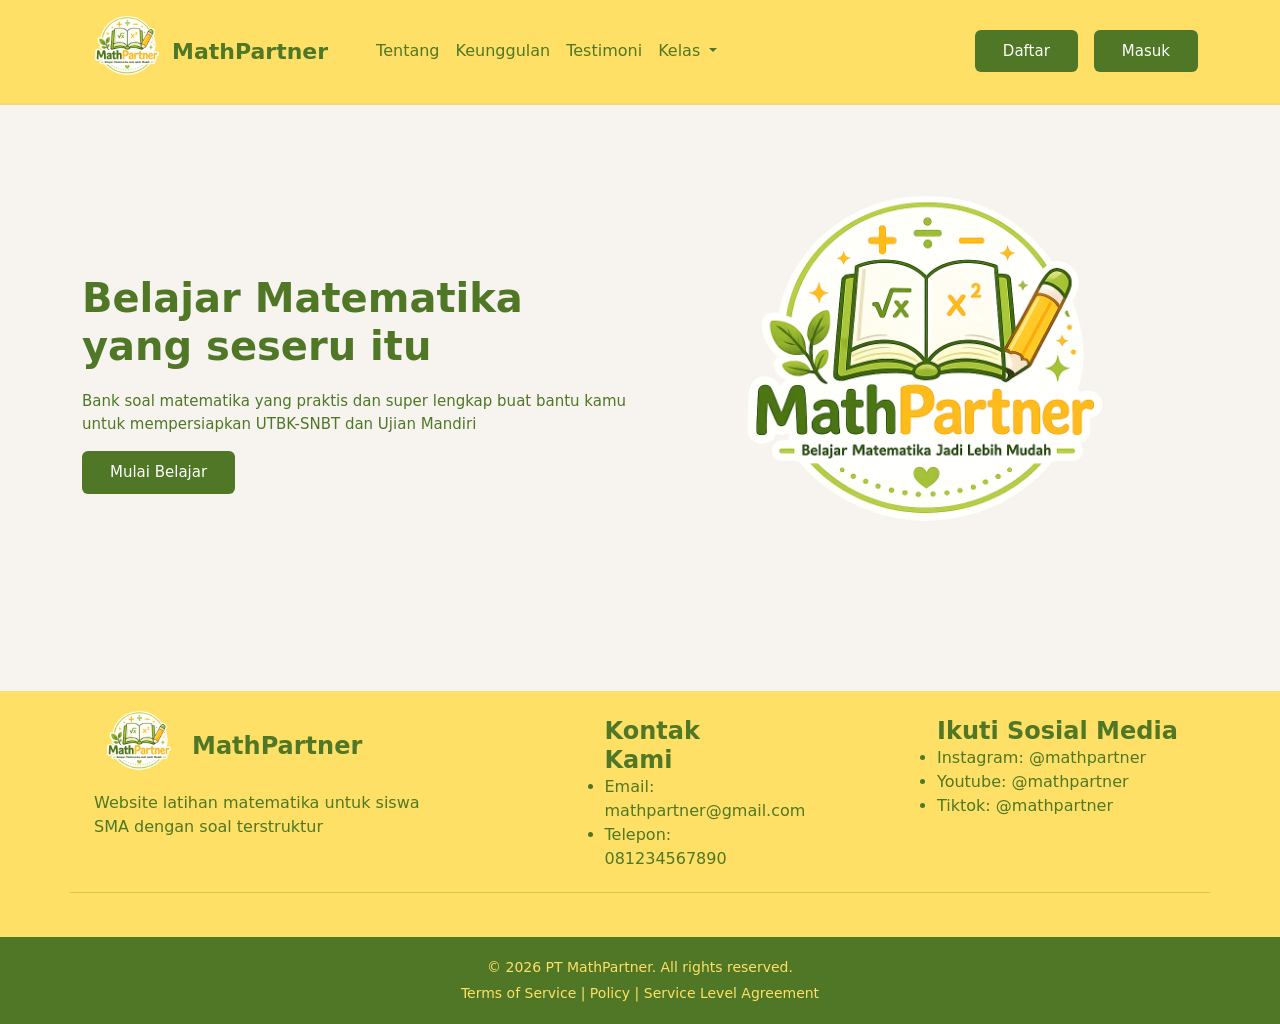
<file: index.html>
<!DOCTYPE html>
<html lang="en">
<head>
  <meta charset="UTF-8">
  <meta name="viewport" content="width=device-width, initial-scale=1.0">
  <title>MathPartner</title>

  <link href="https://cdn.jsdelivr.net/npm/bootstrap@5.3.8/dist/css/bootstrap.min.css" rel="stylesheet">
  <link rel="stylesheet" href="style.css">
  
  <style>
    .btn-hijau-custom {
      background-color: #4f7726;
      color: white;
      border: none;
    }

  </style>

</head>

<body>

<nav class="navbar navbar-expand-lg navbar-custom">
  <div class="container">
    
     <a class="navbar-brand d-flex align-items-center" href="#">
      <img src="foto/baru.png" alt="Logo" width="90" height="auto" class="d-inline-block align-text-top">
      <span class="text-judul">MathPartner</span>
    </a>

    <button class="navbar-toggler" type="button" data-bs-toggle="collapse" data-bs-target="#navbarNav">
      <span class="navbar-toggler-icon"></span>
    </button>

    <div class="collapse navbar-collapse ms-4">
      <ul class="navbar-nav">

        <a style="color: #4f7726;" class="nav-link active" href="tentang.html">Tentang</a>
        <a style="color: #4f7726;" class="nav-link" href="keunggulan.html">Keunggulan</a>
        <a style="color: #4f7726;" class="nav-link" href="testimoni.html">Testimoni</a>
        <li class="nav-item dropdown list-unstyled">
          <a style="color: #4f7726;" class="nav-link dropdown-toggle" href="#" data-bs-toggle="dropdown">
            Kelas
          </a>
          <ul class="dropdown-menu">
            <li><a class="dropdown-item" href="masuk.php">Kelas 10</a></li>
            <li><a class="dropdown-item" href="masuk.php">Kelas 11</a></li>
            <li><a class="dropdown-item" href="masuk.php">Kelas 12</a></li>
          </ul>
        </li>

        </ul>

        <div class="d-flex ms-auto gap-3">
        <a href="daftar.php" class="btn btn-hijau-custom">Daftar</a>        
        <a href="masuk.php" class="btn btn-hijau-custom">Masuk</a>        
    </div>
    </div>

</nav>
<br>
<section class="isi">
    <div class="container mt-0 mb-1 pb-5">
        <div class="row align-items-center">
            <div class="col-md-6">
                <h1 class="judul">Belajar Matematika <br>yang <span>seseru itu</span></h1>
                <p class="isi-judul">
                      Bank soal matematika yang praktis dan super lengkap buat bantu kamu
                      untuk mempersiapkan UTBK-SNBT dan Ujian Mandiri
                </p>
                <a href="daftar.php" class="btn btn-hijau-custom">Mulai Belajar</a>
                 </div>
                 <div class="col-md-6 logo-beranda">
                <img src="foto/baru.png" class="hero-img">
                </div>
           
        </div>
    </div>

</section>
<footer class="footer">
        <div class="container">
  <div class="row justify-content-between">                
    <div class="col-md-4 ps-4">
      <div class="d-flex align-items-center">
        <img src="foto/baru.png" alt="Logo" width="90" height="auto" class="me-2">
          <h4 class="fw-bold m-0">MathPartner</h4>
      </div>
        <p class="m-0" style="font-size: medium;">Website latihan matematika untuk siswa SMA dengan soal terstruktur</p>
      </div>
        <div class="col-md-2">
          <h4 class="fw-bold m-0 mt-3">Kontak Kami</h4>
            <ul class="list">
            <li class="text-tabel">Email: mathpartner@gmail.com</li>
            <li class="text-tabel">Telepon: 081234567890</li>
            </ul>

          </div>
            <div class="col-md-3">
              <h4 class="fw-bold m-0 mt-3">Ikuti Sosial Media</h4>
                <ul class="list">
                  <li class="text-tabel">Instagram: @mathpartner</li>
                  <li class="text-tabel">Youtube: @mathpartner</li>
                  <li class="text-tabel">Tiktok: @mathpartner</li>
                </ul>
                </div>
                
                <hr>
        </div>
        <br>
        </footer>
        <div class="footer-bawah">
        <p>© 2026 PT MathPartner. All rights reserved.</p>
        <p>Terms of Service | Policy | Service Level Agreement</p>
    </div>
</body>
</html>
<script src="https://cdn.jsdelivr.net/npm/bootstrap@5.3.8/dist/js/bootstrap.bundle.min.js"></script>


</body>
</html>
</file>
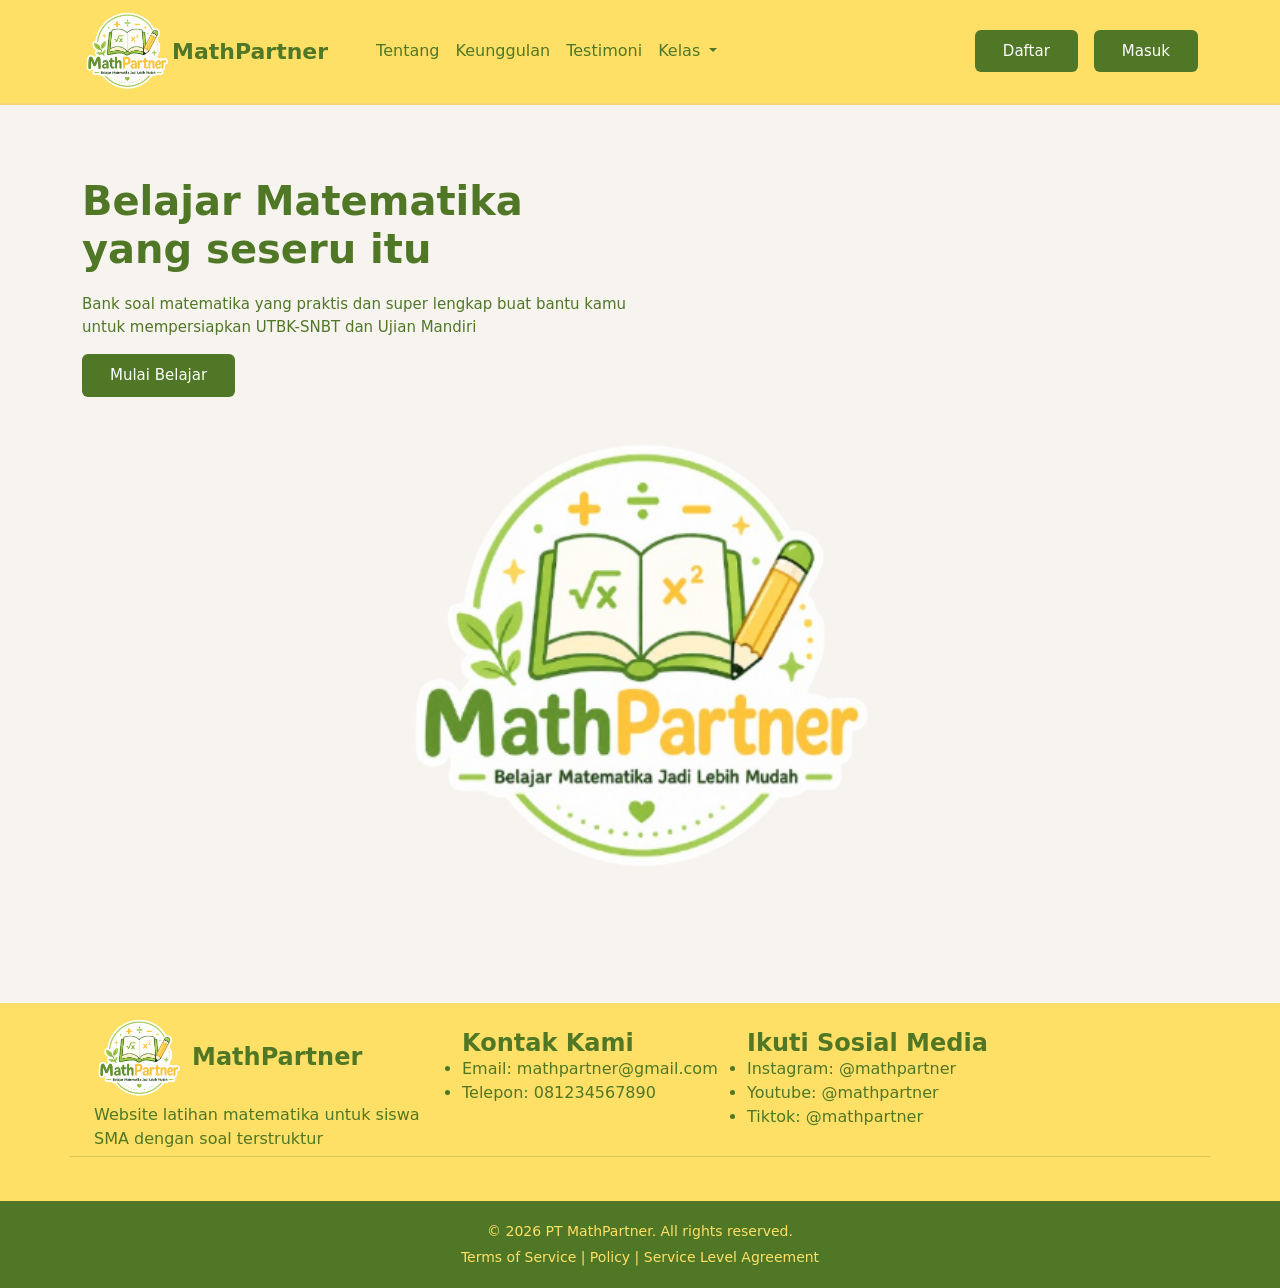
<file: halaman1.html>
<!DOCTYPE html>
<html lang="en">
<head>
  <meta charset="UTF-8">
  <meta name="viewport" content="width=device-width, initial-scale=1.0">
  <title>MathPartner</title>

  <link href="https://cdn.jsdelivr.net/npm/bootstrap@5.3.8/dist/css/bootstrap.min.css" rel="stylesheet">
  <link rel="stylesheet" href="style.css">
  
  <style>
    .btn-hijau-custom {
      background-color: #4f7726;
      color: white;
      border: none;
    }
  </style>

</head>

<body>

<nav class="navbar navbar-expand-lg navbar-custom">
  <div class="container">
    
     <a class="navbar-brand d-flex align-items-center" href="#">
      <img src="baru.png" alt="Logo" width="90" height="auto" class="d-inline-block align-text-top">
      <span class="text-judul">MathPartner</span>
    </a>

    <button class="navbar-toggler" type="button" data-bs-toggle="collapse" data-bs-target="#navbarNav">
      <span class="navbar-toggler-icon"></span>
    </button>

    <div class="collapse navbar-collapse ms-4">
      <ul class="navbar-nav">

        <a style="color: #4f7726;" class="nav-link active" href="tentang.html">Tentang</a>
        <a style="color: #4f7726;" class="nav-link" href="keunggulan.html">Keunggulan</a>
        <a style="color: #4f7726;" class="nav-link" href="testimoni.html">Testimoni</a>
        <li class="nav-item dropdown list-unstyled">
          <a style="color: #4f7726;" class="nav-link dropdown-toggle" href="#" data-bs-toggle="dropdown">
            Kelas
          </a>
          <ul class="dropdown-menu">
            <li><a class="dropdown-item" href="masuk.php">Kelas 10</a></li>
            <li><a class="dropdown-item" href="masuk.php">Kelas 11</a></li>
            <li><a class="dropdown-item" href="masuk.php">Kelas 12</a></li>
          </ul>
        </li>

        </ul>

        <div class="d-flex ms-auto gap-3">
        <a href="daftar.php" class="btn btn-hijau-custom">Daftar</a>        
        <a href="masuk.php" class="btn btn-hijau-custom">Masuk</a>        
    </div>
    </div>

</nav>
<br>
<section class="isi">
    <div class="container mt-5 mb-5 pb-5">
        <div class="row align-items-center">
            <div class="col-md-6">
                <h1 class="judul">Belajar Matematika <br>yang <span>seseru itu</span></h1>
                <p class="isi-judul">
                      Bank soal matematika yang praktis dan super lengkap buat bantu kamu
                      untuk mempersiapkan UTBK-SNBT dan Ujian Mandiri
                </p>
                <a href="" class="btn btn-hijau-custom">Mulai Belajar</a>
                 </div>
                 <div class="logo-beranda">
                <img src="baru.png" class="hero-img">
                </div>
           
        </div>
    </div>

</section>
<footer class="footer">
        <div class="container">
            <div class="row">
                <div class="col-md-4 ps-4">
                    <div class="d-flex align-items-center">
                     <img src="baru.png" alt="Logo" width="90" height="auto" class="me-2">
                <h4 class="fw-bold m-0">MathPartner</h4>
                </div>
                <p class="m-0" style="font-size: medium;">Website latihan matematika untuk siswa SMA dengan soal terstruktur</p>
                </div>
                <div class="col-md-3">
                <h4 class="fw-bold m-0 mt-3">Kontak Kami</h4>
                        <ul class="list">
                        <li class="text-tabel">Email: mathpartner@gmail.com</li>
                        <li class="text-tabel">Telepon: 081234567890</li>

                        </ul>
                </div>
                <div class="col-md-3">
                <h4 class="fw-bold m-0 mt-3">Ikuti Sosial Media</h4>
                        <ul class="list">
                             <li class="text-tabel">Instagram: @mathpartner</li>
                             <li class="text-tabel">Youtube: @mathpartner</li>
                             <li class="text-tabel">Tiktok: @mathpartner</li>
                        </ul>
                </div>
                
                <hr>
        </div>
        <br>
        </footer>
        <div class="footer-bawah">
        <p>© 2026 PT MathPartner. All rights reserved.</p>
        <p>Terms of Service | Policy | Service Level Agreement</p>
    </div>
</body>
</html>
<script src="https://cdn.jsdelivr.net/npm/bootstrap@5.3.8/dist/js/bootstrap.bundle.min.js"></script>


</body>
</html>
</file>
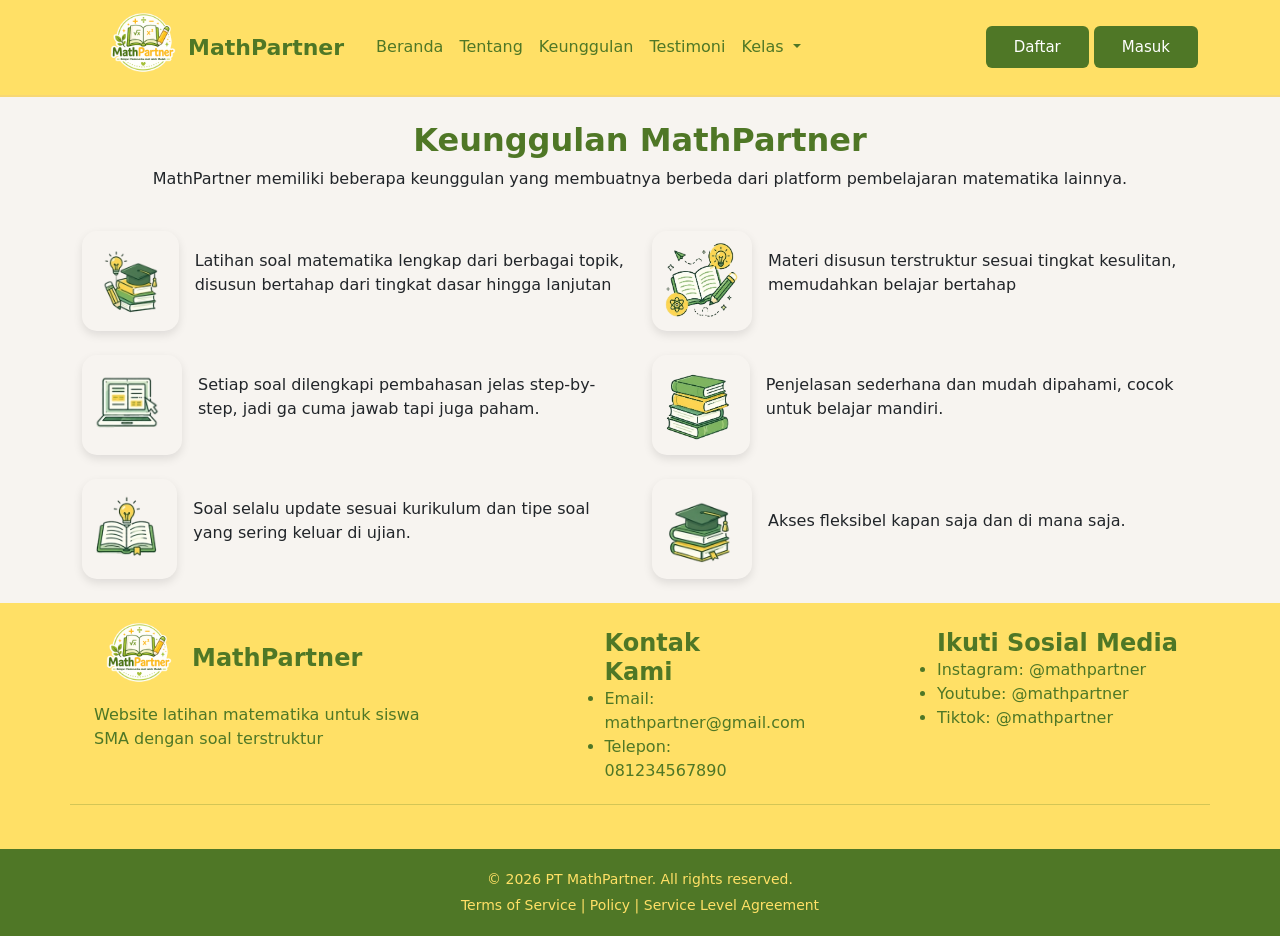
<file: keunggulan.html>
<!DOCTYPE html>
<html lang="en">
<head>
  <meta charset="UTF-8">
  <meta name="viewport" content="width=device-width, initial-scale=1.0">
  <title>MathPartner</title>

  <link href="https://cdn.jsdelivr.net/npm/bootstrap@5.3.8/dist/css/bootstrap.min.css" rel="stylesheet">
  <link rel="stylesheet" href="style.css">

  <style>
    .icon img {
        width: 100px;
        height: 100px;
        padding: 10px;
        border-radius: 15px;
        box-shadow: 0 4px 10px rgba(0,0,0,0.1);
    }

    h2{
      text-align: center;
      font-weight: bold;
      color: #4f7726;

    }
     .btn-hijau-custom {
      background-color: #4f7726;
      color: white;
      border: none;
    }
  </style>
</head>

<body>

<nav class="navbar navbar-expand-lg navbar-custom">
  <div class="container">
    
     <a class="navbar-brand d-flex align-items-center" href="#">
      <a href="index.html">
      <img src="foto/baru.png" alt="Logo" width="90" height="auto" class="d-inline-block align-text-top"></a>
      <span class="text-judul">MathPartner</span>
    </a>

    <button class="navbar-toggler" type="button" data-bs-toggle="collapse" data-bs-target="#navbarNav">
      <span class="navbar-toggler-icon"></span>
    </button>

    <div class="collapse navbar-collapse ms-4">
      <ul class="navbar-nav">

      <a style="color: #4f7726;" class="nav-link active" href="index.html">Beranda</a>
      <a style="color: #4f7726;" class="nav-link active" href="tentang.html">Tentang</a>
      <a style="color: #4f7726;" class="nav-link" href="keunggulan.html">Keunggulan</a>
      <a style="color: #4f7726;" class="nav-link" href="testimoni.html">Testimoni</a>
       <li class="nav-item dropdown list-unstyled">
      <a style="color: #4f7726;" class="nav-link dropdown-toggle" href="#" data-bs-toggle="dropdown">
      Kelas
      </a>
          <ul class="dropdown-menu">
            <li><a class="dropdown-item" href="kelas10.php">Kelas 10</a></li>
            <li><a class="dropdown-item" href="kelas11.php">Kelas 11</a></li>
            <li><a class="dropdown-item" href="kelas12.php">Kelas 12</a></li>
          </ul>
        </li>

        </ul>

        <div class="dflex ms-auto gap-3">
        <a href="daftar.php" class="btn btn-hijau-custom">Daftar</a>
        <a href="masuk.php" class="btn btn-hijau-custom">Masuk</a>
    </div>
    </div>
</nav>

<section class="section-header"> 
  <div class="container">
    <h2 class="mt-4">Keunggulan MathPartner</h2>
    <p style="text-align: center;">MathPartner memiliki beberapa keunggulan yang membuatnya berbeda dari platform pembelajaran matematika lainnya.</p>
    <br>
    <div class="row text-start">
      <div class="col -md-6 icon">


        <div class="d-flex align-items-center mb-4">
          <img src="foto/bukuni.png" class="me-3">
          <p>Latihan soal matematika lengkap dari berbagai topik, disusun bertahap dari tingkat dasar hingga lanjutan</p>
        </div>

        <div class="d-flex align-items-center mb-4">
          <img src="foto/icon3.png" class="me-3">
          <p>Setiap soal dilengkapi pembahasan jelas step-by-step, jadi ga cuma jawab tapi juga paham.</p>
        </div>

        <div class="d-flex align-items-center mb-4">
          <img src="foto/icon4.png" class="me-3">
          <p>Soal selalu update sesuai kurikulum dan tipe soal yang sering keluar di ujian.</p>
        </div>
      
      </div>

      <div class="col-md-6 icon">
      
        <div class="d-flex align-items-center mb-4">
          <img src="foto/icon6.png" class="me-3">
          <p>Materi disusun terstruktur sesuai tingkat kesulitan, memudahkan belajar bertahap</p>
        </div>

         <div class="d-flex align-items-center mb-4">
          <img src="foto/icon5.png" class="me-3">
          <p>Penjelasan sederhana dan mudah dipahami, cocok untuk belajar mandiri.</p>
        </div>

         <div class="d-flex align-items-center mb-4">
          <img src="foto/buku2.png" class="me-3">
          <p>Akses fleksibel kapan saja dan di mana saja.</p>
        </div>
    </div>
       
  </div>
  </section>
  <footer class="footer">
        <div class="container">
  <div class="row justify-content-between">                <div class="col-md-4 ps-4">
                    <div class="d-flex align-items-center">
                     <img src="foto/baru.png" alt="Logo" width="90" height="auto" class="me-2">
                <h4 class="fw-bold m-0">MathPartner</h4>
                </div>
                <p class="m-0" style="font-size: medium;">Website latihan matematika untuk siswa SMA dengan soal terstruktur</p>
                </div>
                <div class="col-md-2">
                <h4 class="fw-bold m-0 mt-3">Kontak Kami</h4>
                        <ul class="list">
                        <li class="text-tabel">Email: mathpartner@gmail.com</li>
                        <li class="text-tabel">Telepon: 081234567890</li>

                        </ul>
                </div>
                <div class="col-md-3">
                <h4 class="fw-bold m-0 mt-3">Ikuti Sosial Media</h4>
                        <ul class="list">
                             <li class="text-tabel">Instagram: @mathpartner</li>
                             <li class="text-tabel">Youtube: @mathpartner</li>
                             <li class="text-tabel">Tiktok: @mathpartner</li>
                        </ul>
                </div>
                
                <hr>
        </div>
        <br>
        </footer>
        <div class="footer-bawah">
        <p>© 2026 PT MathPartner. All rights reserved.</p>
        <p>Terms of Service | Policy | Service Level Agreement</p>
    </div>
</body>
</html>
<script src="https://cdn.jsdelivr.net/npm/bootstrap@5.3.8/dist/js/bootstrap.bundle.min.js"></script>


</body>
</html>
</file>
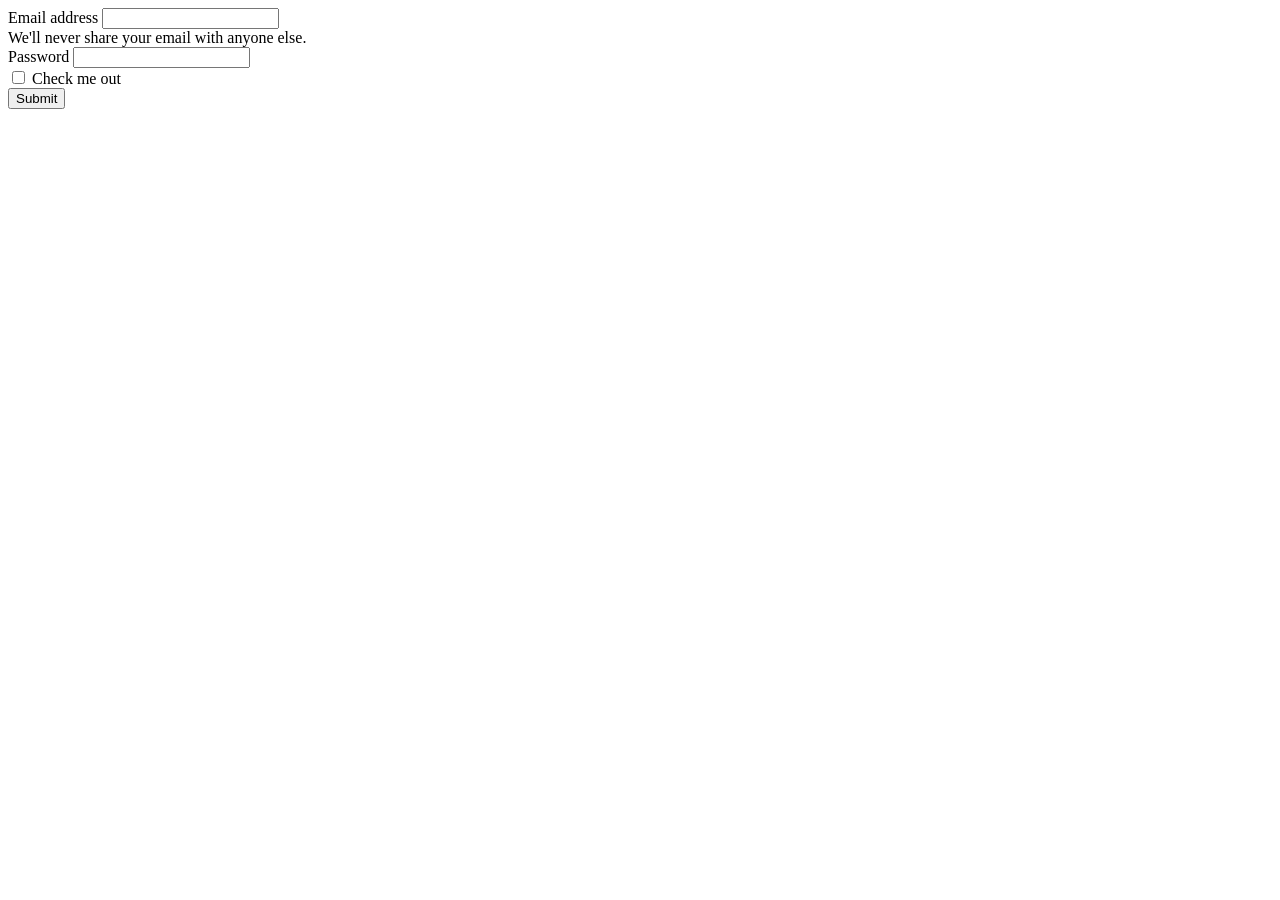
<file: soal11.html>
<!DOCTYPE html>
<html lang="en">
<head>
    <meta charset="UTF-8">
    <meta name="viewport" content="width=device-width, initial-scale=1.0">
    <title>Halaman Soal</title>
</head>
<body>
    <form>
  <form>
  <div class="mb-3">
    <label for="exampleInputEmail1" class="form-label">Email address</label>
    <input type="email" class="form-control" id="exampleInputEmail1" aria-describedby="emailHelp">
    <div id="emailHelp" class="form-text">We'll never share your email with anyone else.</div>
  </div>
  <div class="mb-3">
    <label for="exampleInputPassword1" class="form-label">Password</label>
    <input type="password" class="form-control" id="exampleInputPassword1">
  </div>
  <div class="mb-3 form-check">
    <input type="checkbox" class="form-check-input" id="exampleCheck1">
    <label class="form-check-label" for="exampleCheck1">Check me out</label>
  </div>
  <button type="submit" class="btn btn-primary">Submit</button>
</form>
</form>
</body>
</html>
</file>
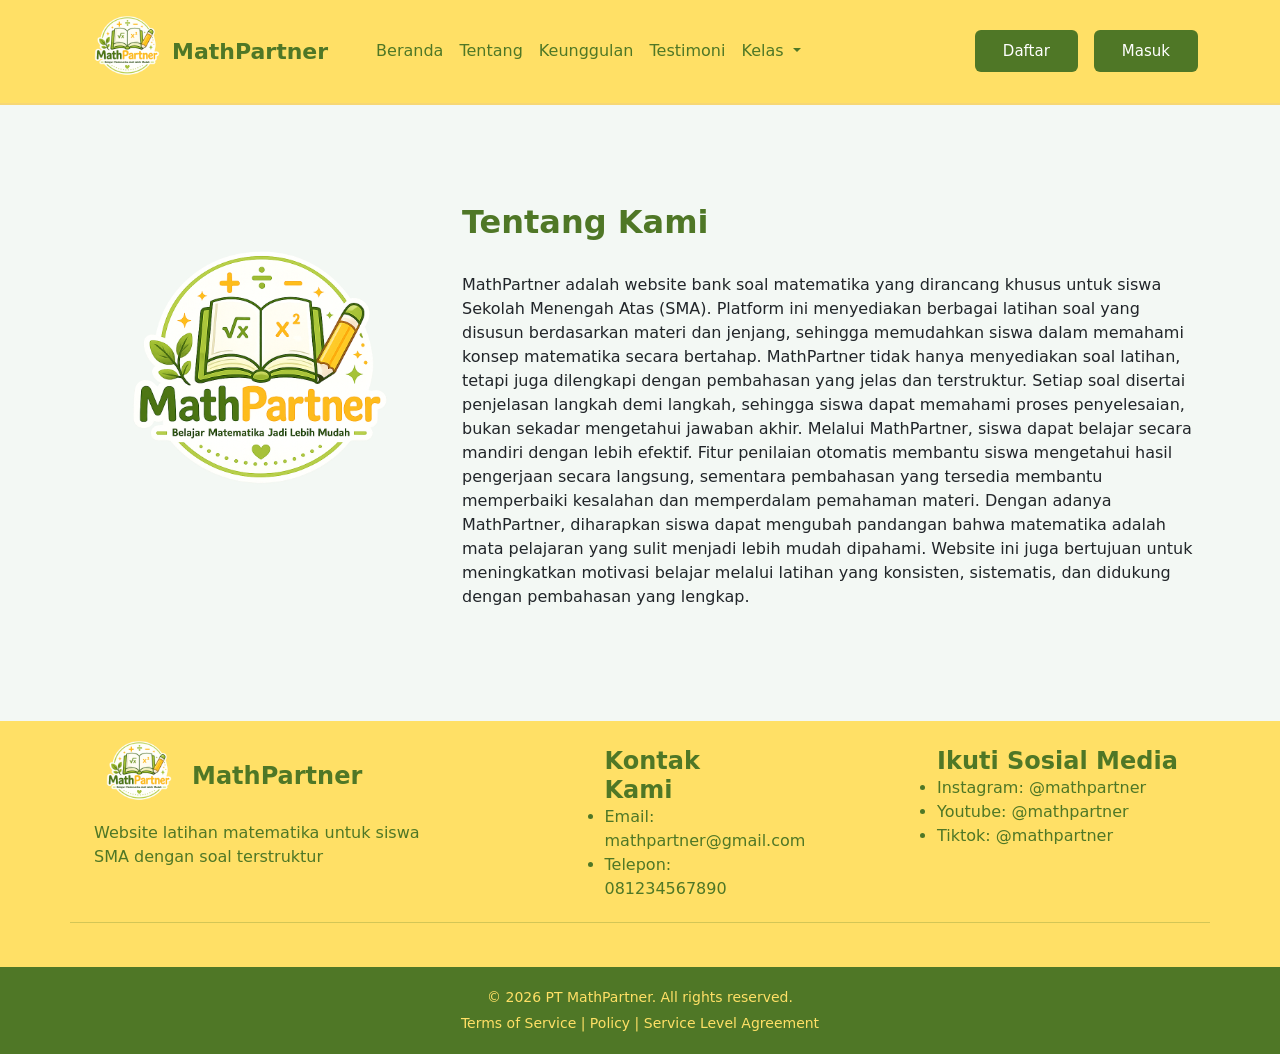
<file: tentang.html>
<!DOCTYPE html>
<html lang="en">
<head>
  <meta charset="UTF-8">
  <meta name="viewport" content="width=device-width, initial-scale=1.0">
  <title>MathPartner</title>

  <link href="https://cdn.jsdelivr.net/npm/bootstrap@5.3.8/dist/css/bootstrap.min.css" rel="stylesheet">
  <link rel="stylesheet" href="style.css">

<style>
    h2 {
        text-align: left;
        margin-top: 50px;
        font-weight: bold;

    }
    body {
          background-color: #f3f8f4;
    }

     .btn-hijau-custom {
      background-color: #4f7726;
      color: white;
      border: none;
    }

    

   
</style>

</head>

<body>

<nav class="navbar navbar-expand-lg navbar-custom">
  <div class="container ">
    
     <a class="navbar-brand d-flex align-items-center" href="index.html">
      <img src="foto/baru.png" alt="Logo" width="90" height="auto" class="d-inline-block align-text-top">
      <span class="text-judul">MathPartner</span>
    </a>

    <button class="navbar-toggler" type="button" data-bs-toggle="collapse" data-bs-target="#navbarNav">
      <span class="navbar-toggler-icon"></span>
    </button>

    <div class="collapse navbar-collapse ms-4">
      <ul class="navbar-nav">

        <a style="color: #4f7726;" class="nav-link active" href="index.html">Beranda</a>
    <a style="color: #4f7726;" class="nav-link active" href="tentang.html">Tentang</a>
    <a style="color: #4f7726;" class="nav-link" href="keunggulan.html">Keunggulan</a>
    <a style="color: #4f7726;" class="nav-link" href="testimoni.html">Testimoni</a>
        <li class="nav-item dropdown list-unstyled">
    <a style="color: #4f7726;" class="nav-link dropdown-toggle" href="#" data-bs-toggle="dropdown">            Kelas
          </a>
          <ul class="dropdown-menu">
            <li><a class="dropdown-item" href="kelas10.php">Kelas 10</a></li>
            <li><a class="dropdown-item" href="kelas11.php">Kelas 11</a></li>
            <li><a class="dropdown-item" href="kelas12.php">Kelas 12</a></li>
          </ul>
        </li>

        </ul>

        <div class="d-flex ms-auto gap-3">
        <a href="daftar.php" class="btn btn-hijau-custom">Daftar</a>
        <a href="masuk.php" class="btn btn-hijau-custom">Masuk</a>
    </div>
    </div>

</nav>

<div class="container mt-5 mb-5 pb-5">
  <div class="row align-items-center">
    
    <div class="col-md-4">
      <img src="foto/baru.png" class="img-fluid" alt="logo">
    </div>

    <div class="col-md-8">
      <h2 style="color: #4f7726;">Tentang Kami</h2>
      <br>
      <p>
        MathPartner adalah website bank soal matematika yang dirancang khusus untuk siswa Sekolah Menengah Atas (SMA). Platform ini menyediakan berbagai latihan soal yang disusun berdasarkan materi dan jenjang, sehingga memudahkan siswa dalam memahami konsep matematika secara bertahap.

        MathPartner tidak hanya menyediakan soal latihan, tetapi juga dilengkapi dengan pembahasan yang jelas dan terstruktur. Setiap soal disertai penjelasan langkah demi langkah, sehingga siswa dapat memahami proses penyelesaian, bukan sekadar mengetahui jawaban akhir.

        Melalui MathPartner, siswa dapat belajar secara mandiri dengan lebih efektif. Fitur penilaian otomatis membantu siswa mengetahui hasil pengerjaan secara langsung, sementara pembahasan yang tersedia membantu memperbaiki kesalahan dan memperdalam pemahaman materi.

        Dengan adanya MathPartner, diharapkan siswa dapat mengubah pandangan bahwa matematika adalah mata pelajaran yang sulit menjadi lebih mudah dipahami. Website ini juga bertujuan untuk meningkatkan motivasi belajar melalui latihan yang konsisten, sistematis, dan didukung dengan pembahasan yang lengkap.
      </p>
    </div>

  </div>
</div>
<footer class="footer">
        <div class="container">
  <div class="row justify-content-between">                <div class="col-md-4 ps-4">
                    <div class="d-flex align-items-center">
                     <img src="foto/baru.png" alt="Logo" width="90" height="auto" class="me-2">
                <h4 class="fw-bold m-0">MathPartner</h4>
                </div>
                <p class="m-0" style="font-size: medium;">Website latihan matematika untuk siswa SMA dengan soal terstruktur</p>
                </div>
                <div class="col-md-2">
                <h4 class="fw-bold m-0 mt-3">Kontak Kami</h4>
                        <ul class="list">
                        <li class="text-tabel">Email: mathpartner@gmail.com</li>
                        <li class="text-tabel">Telepon: 081234567890</li>

                        </ul>
                </div>
                <div class="col-md-3">
                <h4 class="fw-bold m-0 mt-3">Ikuti Sosial Media</h4>
                        <ul class="list">
                             <li class="text-tabel">Instagram: @mathpartner</li>
                             <li class="text-tabel">Youtube: @mathpartner</li>
                             <li class="text-tabel">Tiktok: @mathpartner</li>
                        </ul>
                </div>
                
                <hr>
        </div>
        <br>
        </footer>
        <div class="footer-bawah">
        <p>© 2026 PT MathPartner. All rights reserved.</p>
        <p>Terms of Service | Policy | Service Level Agreement</p>
    </div>
</body>
</html>
<script src="https://cdn.jsdelivr.net/npm/bootstrap@5.3.8/dist/js/bootstrap.bundle.min.js"></script>


</body>
</html>
</file>
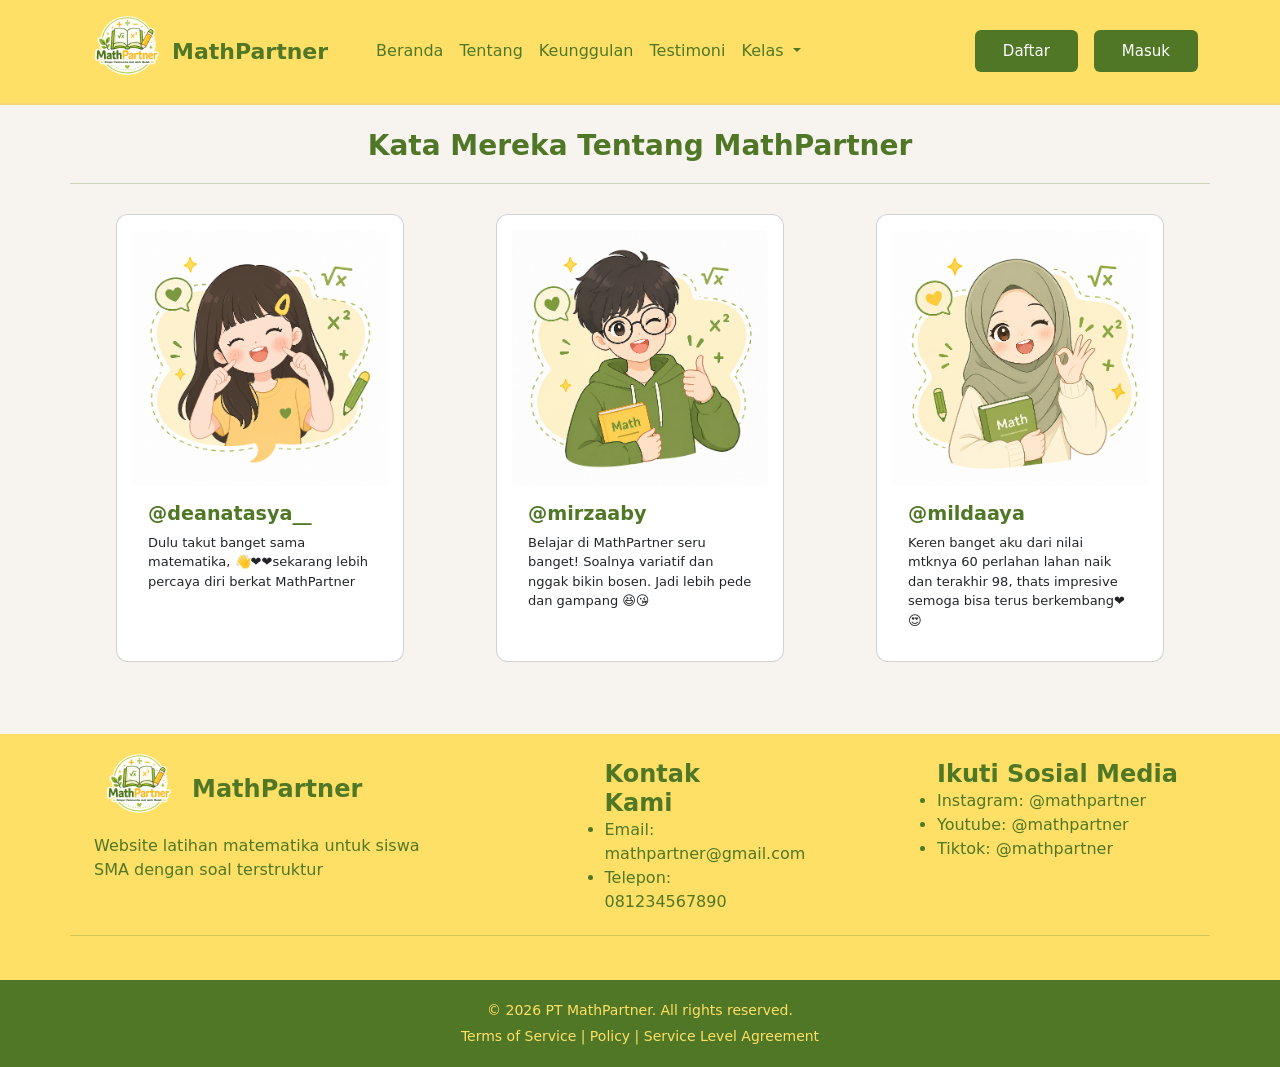
<file: testimoni.html>
<!DOCTYPE html>
<html lang="en">
<head>
  <meta charset="UTF-8">
  <meta name="viewport" content="width=device-width, initial-scale=1.0">
  <title>MathPartner</title>

  <link href="https://cdn.jsdelivr.net/npm/bootstrap@5.3.8/dist/css/bootstrap.min.css" rel="stylesheet">
  <link rel="stylesheet" href="style.css">
 <style>
  .btn-hijau-custom {
      background-color: #4f7726;
      color: white;
      border: none;
    }
 </style>
</head>

<body>

<nav class="navbar navbar-expand-lg navbar-custom">
  <div class="container">
    
     <a class="navbar-brand d-flex align-items-center" href="index.html">
      <img src="foto/baru.png" alt="Logo" width="90" height="auto" class="d-inline-block align-text-top">
      <span class="text-judul">MathPartner</span>
    </a>

    <button class="navbar-toggler" type="button" data-bs-toggle="collapse" data-bs-target="#navbarNav">
      <span class="navbar-toggler-icon"></span>
    </button>

    <div class="collapse navbar-collapse ms-4">
      <ul class="navbar-nav">

        <a style="color: #4f7726;" class="nav-link active" href="index.html">Beranda</a>
        <a style="color: #4f7726;" class="nav-link active" href="tentang.html">Tentang</a>
        <a style="color: #4f7726;" class="nav-link" href="keunggulan.html">Keunggulan</a>
        <a style="color: #4f7726;" class="nav-link" href="testimoni.html">Testimoni</a>
        <li class="nav-item dropdown list-unstyled">
          <a style="color: #4f7726;" class="nav-link dropdown-toggle" href="#" data-bs-toggle="dropdown">
            Kelas
          </a>
          <ul class="dropdown-menu">
            <li><a class="dropdown-item" href="kelas10.php">Kelas 10</a></li>
            <li><a class="dropdown-item" href="kelas11.php">Kelas 11</a></li>
            <li><a class="dropdown-item" href="kelas12.php">Kelas 12</a></li>
          </ul>
        </li>

        </ul>

        <div class="d-flex ms-auto gap-3">
        <a href="daftar.php" class="btn btn-hijau-custom">Daftar</a>
        <a href="masuk.php" class="btn btn-hijau-custom">Masuk</a>
    </div>
    </div>

</nav>
<div class="container mt-4 mb-4">
    <div class="row">
      <h3 class="judul-testi">Kata Mereka Tentang MathPartner</h3>
      <hr class="hr-testi">
    
<div class="col-md-4 mb-5 d-flex justify-content-center">
<div class="card card-testi" style="width: 18rem;">
  <img src="foto/pototesti.png" class="card-img-top" alt="pototesti">
  <div class="card-body">
    <h6 class="nama-testi">@deanatasya__</h6>
    <p class="card-text">Dulu takut banget sama matematika, 👋❤️❤️sekarang lebih percaya diri berkat MathPartner</p>
  </div>
</div>
</div>

<div class="col-md-4 mb-5 d-flex justify-content-center">
<div class="card card-testi" style="width: 18rem;">
  <img src="foto/pototesti2.png" class="card-img-top" alt="pototesti2">
  <div class="card-body">
      <h6 class="nama-testi">@mirzaaby</h6>
    <p class="card-text">Belajar di MathPartner seru banget! Soalnya variatif dan nggak bikin bosen. Jadi lebih pede dan gampang 😆😘</p>
  </div>
</div>
</div>

<div class="col-md-4 mb-5 d-flex justify-content-center">
<div class="card card-testi" style="width: 18rem;">
  <img src="foto/pototesti3.png" class="card-img-top" alt="pototesti3">
  <div class="card-body">
    <h6 class="nama-testi">@mildaaya</h6>
  <p class="card-text">Keren banget aku dari nilai mtknya 60 perlahan lahan naik dan terakhir 98, thats impresive semoga bisa terus berkembang❤️😍</p>
  </div>
</div>
</div>


</div>
</div>
<footer class="footer">
        <div class="container">
  <div class="row justify-content-between">                
    <div class="col-md-4 ps-4">
      <div class="d-flex align-items-center">
        <img src="foto/baru.png" alt="Logo" width="90" height="auto" class="me-2">
          <h4 class="fw-bold m-0">MathPartner</h4>
      </div>
        <p class="m-0" style="font-size: medium;">Website latihan matematika untuk siswa SMA dengan soal terstruktur</p>
      </div>
        <div class="col-md-2">
          <h4 class="fw-bold m-0 mt-3">Kontak Kami</h4>
            <ul class="list">
            <li class="text-tabel">Email: mathpartner@gmail.com</li>
            <li class="text-tabel">Telepon: 081234567890</li>
            </ul>

          </div>
            <div class="col-md-3">
              <h4 class="fw-bold m-0 mt-3">Ikuti Sosial Media</h4>
                <ul class="list">
                  <li class="text-tabel">Instagram: @mathpartner</li>
                  <li class="text-tabel">Youtube: @mathpartner</li>
                  <li class="text-tabel">Tiktok: @mathpartner</li>
                </ul>
                </div>
                
                <hr>
        </div>
        <br>
        </footer>
        <div class="footer-bawah">
        <p>© 2026 PT MathPartner. All rights reserved.</p>
        <p>Terms of Service | Policy | Service Level Agreement</p>
    </div>
</body>
</html>
<script src="https://cdn.jsdelivr.net/npm/bootstrap@5.3.8/dist/js/bootstrap.bundle.min.js"></script>


</body>
</html>
</file>
<file: style.css>
.navbar-custom {
    background-color: #FFE066;
    padding-top: 1px;
    padding-bottom: 2px;
    border-bottom: 2px solid #f7d774;

}
body {
  display: flex;
  flex-direction: column;
  margin: 0;
  padding:0;
  background-color: rgb(247, 244, 240);
}
.footer {
 background-color: #FFE066;
  margin-top: auto;
  padding: 10px 0 15px;
  color:#4f7726; 
  margin-bottom: 0;

}
.footer .col-md-2,
.footer .col-md-3 {
  text-align: left;
}
.footer .row{
  align-items: flex-start;
}
.footer ul {
  padding-left: 0;

}

.judul {
    font-size: 40px;
    font-weight: 700;
    color:#4f7726; 
}

.isi-judul {
    margin-top: 20px;
    font-size: 15px;
    color:#4f7726; 
}

.footer h6 {
  font-weight: bold;
  margin-bottom: 8px;
}
.logo-beranda {
    justify-content: center;
    padding-top: 10px;
    align-items: center;
    display: flex;

}
.hero-img{
    width: 500px;
    height: auto;
}

.footer-bawah {
  background-color: #4f7726;
  color: #FFE066;
  padding: 15px 0;
  font-size: 13px;
  text-align: center;
  margin-top: 0;
 
}
.footer-bawah p {
  margin: 5px 0;
  font-size: 14px;
}
.footer hr {
  margin: 5px 0;
  border-color: #4f7726;
}
.btn {
    padding: 10px 28px;
    font-size: 15px;
}
.text-judul {
 font-size: 22px;
  font-weight: 700;
  color:#4f7726; 
}
.text-regist {
  text-align: center;
  font-weight: 700;
  font-size: 25px;
  color:#4f7726; 
}
.desk-regist {
    text-align: center;
    font-size: 15px;
}
.text-tabel {
    font-size: medium; 
    color:#4f7726;
}
.card{
    
    width: 500px;
    padding: 15px;
    margin-top: 50px;
    margin-bottom: 80px;

}
.form {
  display: flex;
  flex-direction: column;
  gap: 10px;
  width: 100%;
  background-color: #fff;
  padding: 20px;
  border-radius: 20px;
  position: relative;
}

.signin {
  text-align: center;
}

.signin a {
  color: #4f7726;
}

.signin a:hover {
  text-decoration: underline #4f7726;

}
.flex label {
  flex:1;
}
.flex {
  display: flex;
  width: 100%;
  gap: 10px;
}

.form label {
  position: relative;
}

.form label .input {
  width: 100%;
  padding: 10px 10px 20px 10px;
  outline: 0;
  border: 1px solid rgba(105, 105, 105, 0.397);
  border-radius: 10px;
}

.submit {
  border: none;
  outline: none;
  background-color:#4f7726;

  padding: 10px;
  border-radius: 10px;
  color: #fff;
  font-size: 16px;
  transform: .3s ease;
}
.input {
  width: 100%;
  padding: 10px;
  margin-bottom: 10px;
  border-radius: 10px;
  border: 1px solid #ccc;
}
.juduldaftar {
  font-weight: bold;
  color: #4f7726;
}
.card-testi {
  margin: auto;
  border-radius: 12px;
  height: 100%;
  transition: 0.3s ease;
  cursor: pointer;
}

.card-testi:hover {
  transform: translateY(-10px);
  box-shadow: 0 10px 25px rgba(0,0,0,0.15);
}
.nama-testi {
  font-size: larger;
  color: #4f7726;
  font-weight: bold;
}
.card-text {
  font-size: small;
}
.judul-testi {
  margin-bottom: 20px;
  text-align: center;
  color: #4f7726;
  font-weight: bold;
}
.hr-testi {
  margin-bottom: 30px;
  color: #4f7726;

}

.footer-text {
  font-size: 14px;
  margin-top: 5px;
}

.footer-list {
  list-style: none;
  padding: 0;
  margin: 0;
  font-size: 14px;
}

.footer-list li {
  margin-bottom: 6px;
  font-size: 14px;
}

.footer h5 {
  margin-bottom: 10px;
  font-weight: 600;
}

.footer hr {
  .footer hr {
  margin: 20px 0 0;
  opacity: 0.4;
  width: 100%;
  border-color: rgba(0,0,0,0.2);
}
</file>
